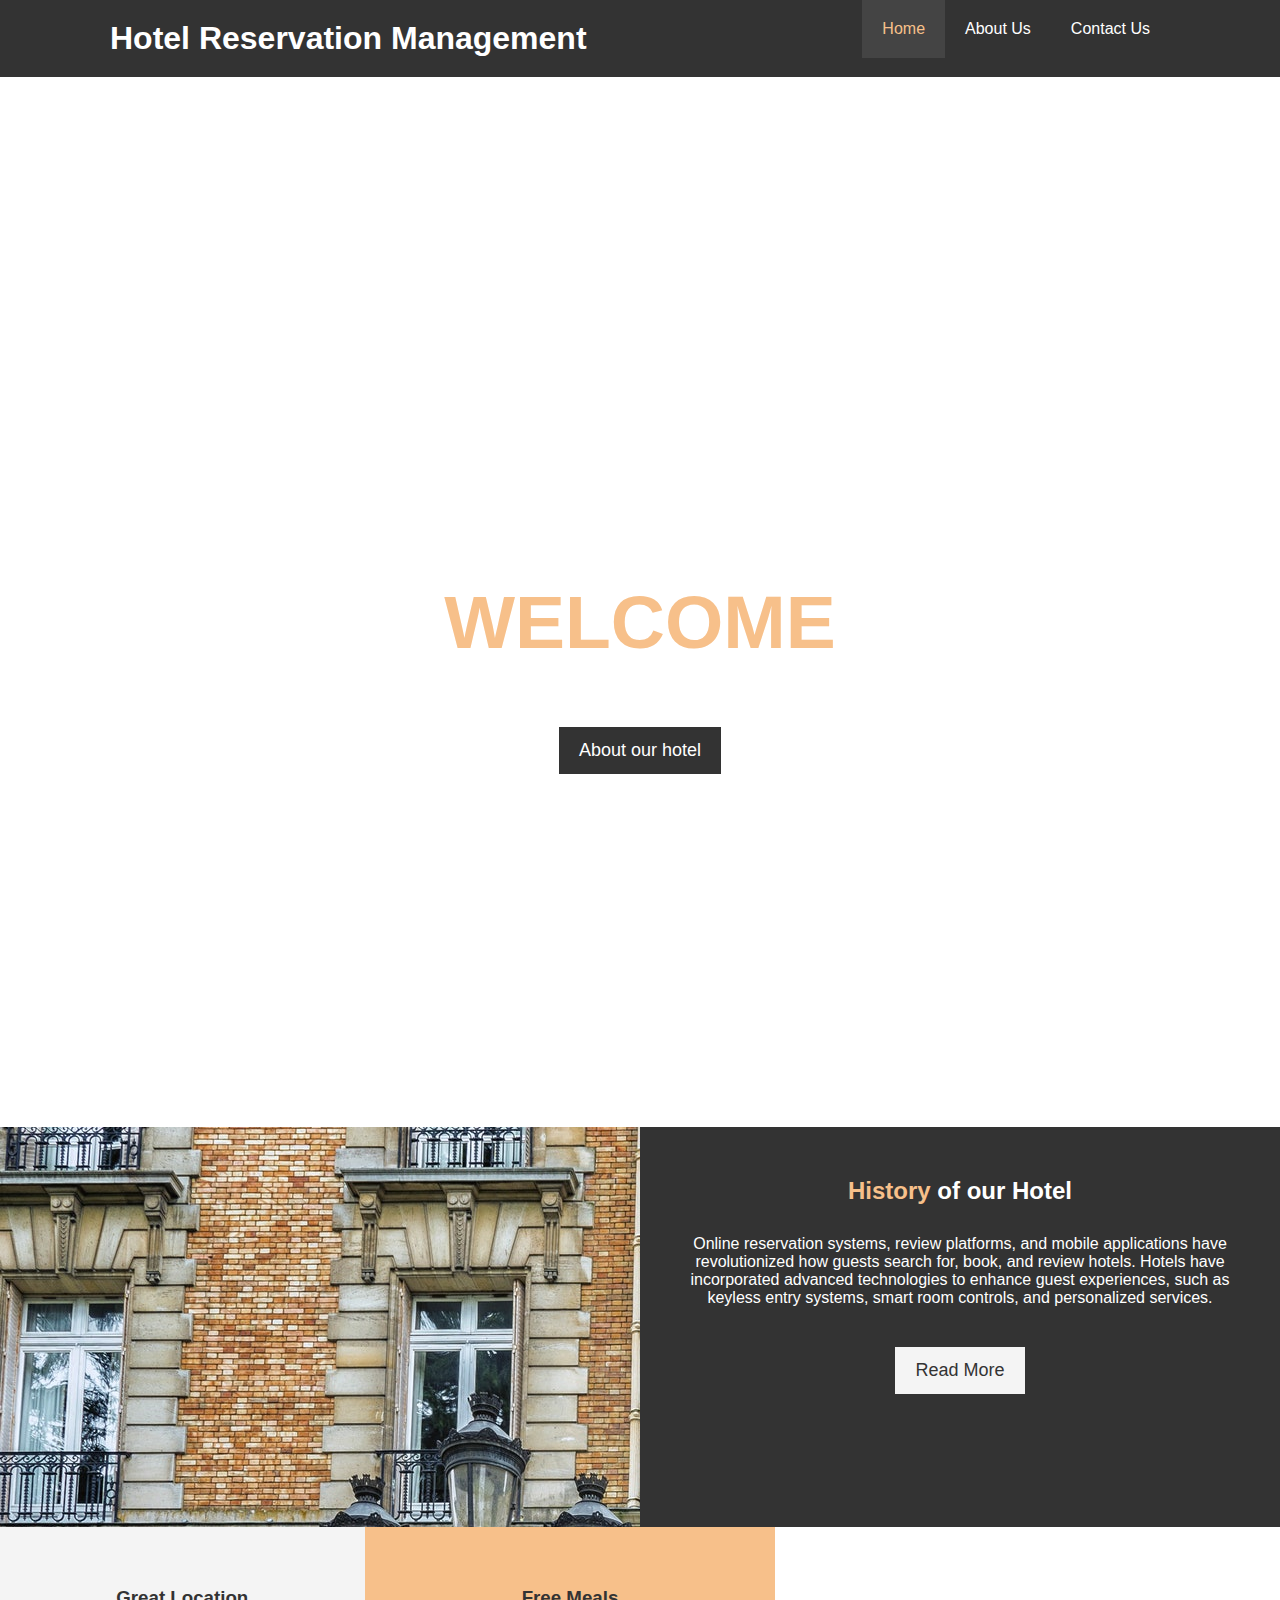
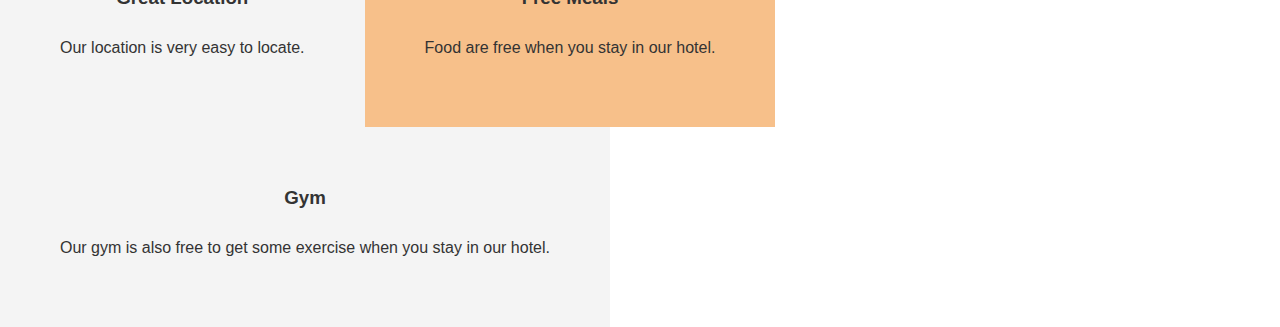
<file: nat/index.html>
<!DOCTYPE html>
<html lang="en">
<head>
    <meta charset="UTF-8">
    <meta name="viewport" content="width=device-width, initial-scale=1.0">
    <meta http-equiv="X-UA-Compatible" content="ie=edge">
    <meta name="keywords" content="Kafic">
    <link rel="stylesheet" href="https://use.fontawesome.com/releases/v5.6.1/css/all.css" integrity="sha384-gfdkjb5BdAXd+lj+gudLWI+BXq4IuLW5IT+brZEZsLFm++aCMlF1V92rMkPaX4PP" crossorigin="anonymous">
    <link rel="stylesheet" href="style.css">
    <title>PROJECT IN WEB DEV2</title>
</head>
<body>
    <header>
        <nav id="navbar">
        <div class="container">
                <h1 class="logo"><a href="index.html">Hotel Reservation Management</a></h1>
                <ul>
                    <li><a class="current" href="index.html">Home</a></li>
                    <li><a href="about.html">About Us</a></li>
                    <li><a href="contact.html">Contact Us</a></li>
                </ul>
              </div>
            </nav>  
        
         <div id="showcase">
           <div class="container">
               <div class="showcase-content">
                   <h1><span class="text-primary">WELCOME</h1>
                   <p class="lead"></p>
                   <a class="btn" href="about.html">About our hotel</a>
               </div>
           </div>
         </div>   
    </header>
    <section id="home-info" class="bg-dark">
        <div class="info-img"></div>
        <div class="info-content">
          <h2><span class="text-primary">History</span> of our Hotel</h2>
          <p>
            Online reservation systems, review platforms, and mobile applications have revolutionized how guests search for, book, and review hotels. Hotels have incorporated advanced technologies to enhance guest experiences, such as keyless entry systems, smart room controls, and personalized services.
          </p>
          <a href="about.html" class="btn btn-light">Read More</a>
        </div>
      </section>
       <section id="features">
           <div class="box bg-light">
            <i class="fas fa-hotel fa-3x"></i>
               <h3>Great Location</h3>
               <p>Our location is very easy to locate.</p>
           </div>
           <div class="box bg-primary">
            <i class="fas fa-utensils fa-3x"></i>
            <h3>Free Meals</h3>
            <p>Food are free when you stay in our hotel.</p>
           </div>
           <div class="box bg-light">
            <i class="fas fa-dumbbell fa-3x"></i>
            <h3>Gym</h3>
            <p>Our gym is also free to get some exercise when you stay in our hotel.</p>
           </div>
       </section>
       <footer id="main-footer">        
       </footer>
</body>
</html>
</file>
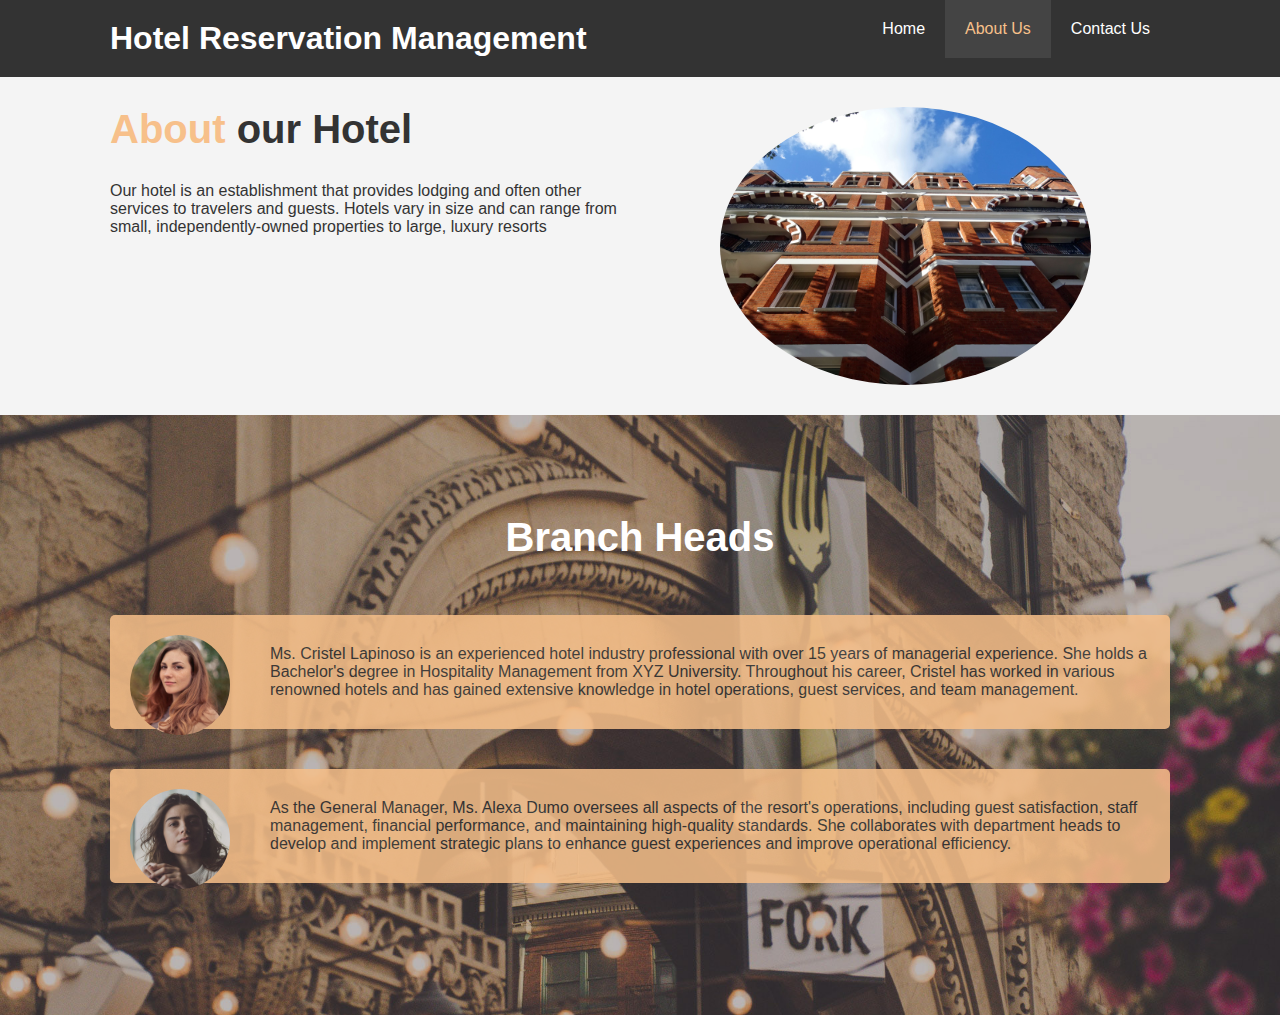
<file: nat/about.html>
<!DOCTYPE html>
<html lang="en">
<head>
    <meta charset="UTF-8">
    <meta name="viewport" content="width=device-width, initial-scale=1.0">
    <meta http-equiv="X-UA-Compatible" content="ie=edge">
    <meta name="description" content="Dobro dosli u najbolji kafic na svetu">
    <meta name="keywords" content="Kafic">
    <link rel="stylesheet" href="style.css">
    <title>PROJECT IN WEBDEV2</title>
</head>
<body>
    <header>
        <nav id="navbar">
        <div class="container">
                <h1 class="logo"><a href="index.html">Hotel Reservation Management</a></h1>
                <ul>
                    <li><a  href="index.html">Home</a></li>
                    <li><a class="current" href="about.html">About Us</a></li>
                    <li><a href="contact.html">Contact Us</a></li>
                </ul>
              </div>
            </nav>  
    </header>
   <section id="about-info" class="bg-light py-3">
       <div class="container">
           <div class="info-left">
               <h1 class="l-heading"> <span class="text-primary">About</span> our Hotel </h1>
               <p>Our hotel is an establishment that provides lodging and often other services to travelers and guests. Hotels vary in size and can range from small, independently-owned properties to large, luxury resorts</p>

           </div>
           <div class="info-right">
               <img src="photo-2.jpg" alt="Hotel">
           </div>
       </div>
   </section>
   <div class="clr"></div>

   <section id="testimonials" class="py-3">
    <div class="container">
       <h2 class="l-heading ">Branch Heads</h2>
       <div class="testimonial bg-primary">
           <img src="person-1.jpg" alt="Samanta">
           <p>Ms. Cristel Lapinoso is an experienced hotel industry professional with over 15 years of managerial experience. She holds a Bachelor's degree in Hospitality Management from XYZ University. Throughout his career, Cristel has worked in various renowned hotels and has gained extensive knowledge in hotel operations, guest services, and team management.</p>

       </div>

       <div class="testimonial bg-primary">
        <img src="person-2.jpg" alt="Jen">
        <p>As the General Manager, Ms. Alexa Dumo oversees all aspects of the resort's operations, including guest satisfaction, staff management, financial performance, and maintaining high-quality standards. She collaborates with department heads to develop and implement strategic plans to enhance guest experiences and improve operational efficiency.</p>

    </div>
   </div>
  </section>
</body>
</html>
</file>
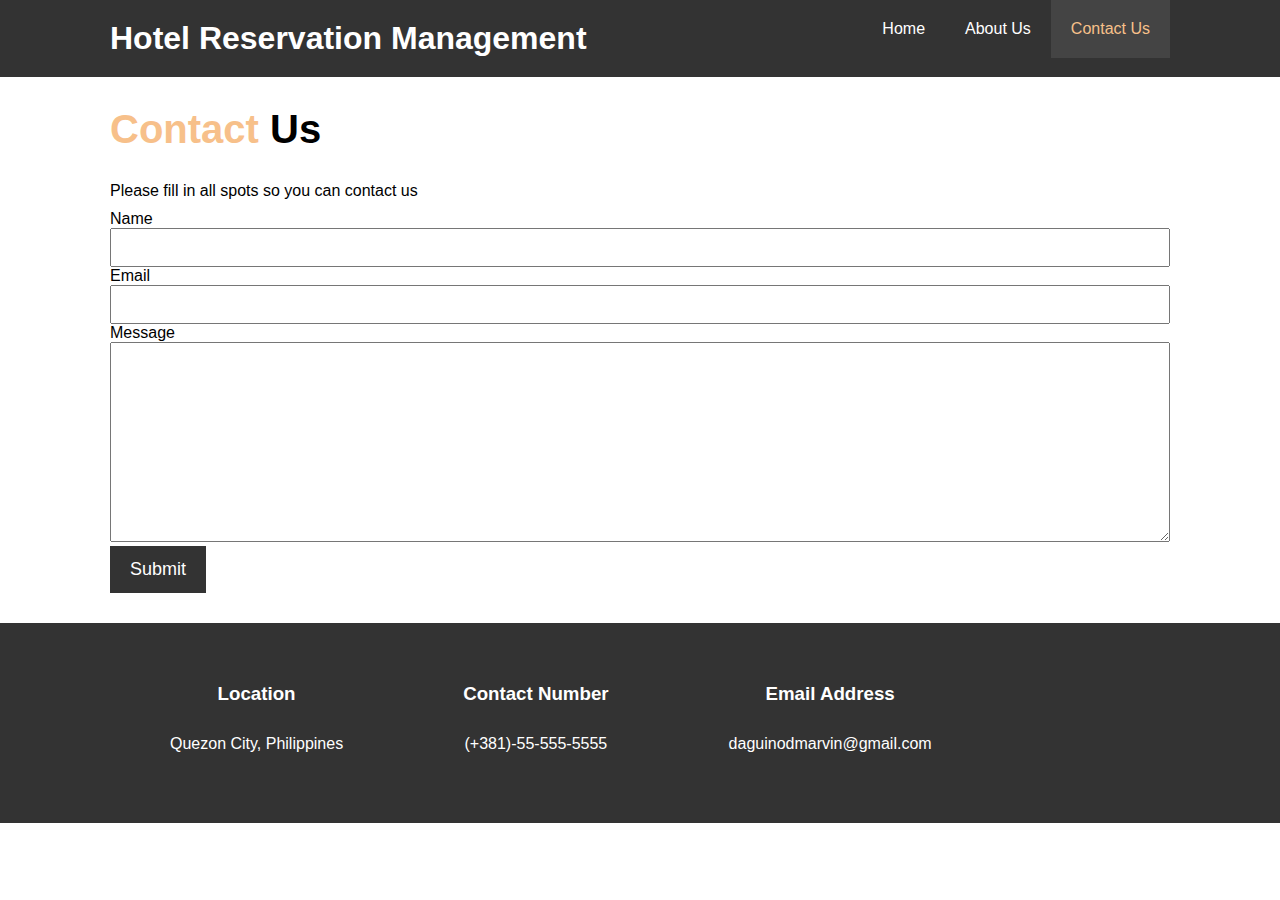
<file: nat/contact.html>
<!DOCTYPE html>
<html lang="en">
<head>
    <meta charset="UTF-8">
    <meta name="viewport" content="width=device-width, initial-scale=1.0">
    <meta http-equiv="X-UA-Compatible" content="ie=edge">
    <meta name="description" content="Dobro dosli u najbolji kafic na svetu">
    <meta name="keywords" content="Kafic">
    <link rel="stylesheet" href="https://use.fontawesome.com/releases/v5.6.1/css/all.css" integrity="sha384-gfdkjb5BdAXd+lj+gudLWI+BXq4IuLW5IT+brZEZsLFm++aCMlF1V92rMkPaX4PP" crossorigin="anonymous">
    <link rel="stylesheet" href="style.css">
    <title>PROJECT IN WEBDEV2</title>
</head>
<body>
    <header>
        <nav id="navbar">
        <div class="container">
                <h1 class="logo"><a href="index.html">Hotel Reservation Management</a></h1>
                <ul>
                    <li><a  href="index.html">Home</a></li>
                    <li><a href="about.html">About Us</a></li>
                    <li><a class="current" href="contact.html">Contact Us</a></li>
                </ul>
              </div>
            </nav>  
    </header>

     <section id="contact-form" class="py-3">
         <div class="container">
            <h1 class="l-heading"><span class="text-primary">Contact </span> Us</h1>
            <p>Please fill in all spots so you can contact us</p>
            <form action="process.php">
                <div class="form-group">
                   <laber for="name">Name</laber>
                   <input type="text" name="Name" id="Name">
                </div>
                <div class="form-group">
                   <laber for="email">Email</laber>
                   <input type="email" name="email" id="email">
                </div>
                <div class="form-group">
                   <laber for="message">Message</laber>
                   <textarea type="email" name="message" id="message"></textarea>
                </div>
                <button type="submit" class="btn">Submit</button>
            </form>
         </div>
     </section>
     <section id="contact-info" class="bg-dark">
         <div class="container">
            <div class="box ">
                <i class="fas fa-hotel fa-3x"></i>
                   <h3> Location</h3>
                   <p>Quezon City, Philippines</p>
               </div>
               <div class="box">
                <i class="fas fa-phone fa-3x"></i>
                <h3>Contact Number</h3>
                <p>(+381)-55-555-5555</p>
               </div>
               <div class="box ">
                <i class="fas fa-envelope fa-3x"></i>
                <h3>Email Address</h3>
                <p>daguinodmarvin@gmail.com</p>
               </div>
         </div>

     </section>
 
</body>
</html>
</file>
<file: nat/style.css>
*{  
    margin: 0;
    padding: 0;
    box-sizing: border-box;
}


html  body{
 font-family: 'Segoe UI', Tahoma, Verdana, sans-serif;
 line-height: 1,7em;
}
a{
    color:#333;
    text-decoration: none;
}
h1,h2,h3 {
    padding-bottom:20px;
}

p{
    margin:10px 0;
}

.container{
    margin:auto;
    max-width: 1100px;
    overflow:auto;
    padding:0 20px;
}

.text-primary{
    color:#f7c08a;
}

.lead{
    font-size:20px;
}

.btn{
    display:inline-block;
    font-size:18px;
    color:#fff;
    background:#333;
    padding:13px 20px;
    border:none;
    cursor:pointer;
}

.btn:hover{
    background:#f7c08a;
    color:#333
}
.btn-light {
    background: #f4f4f4;
    color: #333;
  }
  
  .bg-dark {
    background: #333;
    color: #fff;
  }
  
  .bg-light {
    background: #f4f4f4;
    color: #333;
  }
  
  .bg-primary {
    background: #f7c08a;
    color: #333;
  }
  .clr{
      clear:both;
  }
  .l-heading{
      font-size:40px;
  }
 
  .py-1{padding:10px 0 ;}
  .py-2{padding:20px 0 ;}
  .py-3{padding:30px 0 ;}

#navbar{
    background:#333;
    color:#fff;
    overflow:auto;
}

#navbar a{
    color:#fff
}

#navbar h1{
    float:left;
    padding-top:20px;
}

#navbar ul{
    list-style:none;
    float:right;
}

#navbar ul li {
 float:left;
}

#navbar ul li a{
    display:block;
    padding:20px;
    text-align: center;
}

#navbar ul li a:hover,
 #navbar ul li a.current{
    background:#444;
    color:#f7c08a;
}


#showcase{
    background-image: url('showcase.jpg') no-repeat 
    center: center/cover;
    height: 1050px;
    
}

#showcase .showcase-content{
    color:#fff;
    text-align:center;
    padding-top:500px;
}

#showcase .showcase-content h1{
    font-size:75px;
    line-height:1.2em;
}

#showcase .showcase-content p {
    padding-bottom:20px;
    line-height: 1.7em;
}
#home-info {
    height: 400px;
  }
  
  #home-info .info-img {
    float: left;
    width: 50%;
    background: url('photo-1.jpg') no-repeat;
    min-height: 100%;
    
  }
  
  #home-info .info-content {
    float: right;
    width: 50%;
    height: 100%;
    text-align: center;
    padding: 50px 30px;
    overflow: hidden;
    
  }
  
  #home-info .info-content p {
    padding-bottom: 30px;
  }
.box{
    float:left;
    widows: 33.5%;
    padding:60px;
    text-align:center;
}

.box i{
    margin-bottom:10px;
}

#about-info .info-right{
    float:right;
    width:50%;
    min-height:100%;
}
#about-info .info-left{
    float:left;
    width:50%;
    min-height: 100%;
}

#about-info .info-right img{
    display:block;
    margin:auto;
    width:70%;
    border-radius:50%;
}
#testimonials{
    height:600px;
    background:url('test-bg.jpg') no-repeat center center/cover;
    padding-top:100px;
}

#testimonials .testimonial img{
    width:100px;
    float:left;
    margin-right:40px;
    border-radius:50%;
}

#testimonials  h2{
    color:#fff;
    text-align:center;
    padding-bottom:55px;
}

#testimonials .testimonial{
    padding:20px;
    margin-bottom:40px;
    border-radius:5px;
    opacity: 0.85;
}
#contact-form .form-group{
    mairgin-bottom:20px;
}
#contact-form label{
    display:block;
    margin-bottom:5px;
}

#contact-form input, #contact-form textarea {
    width:100%;
    padding:10px;
    border:1px #ddd slod;
}

#contact-form textarea{
    height:200px;
}
#contact-form input:focus, #contact-form textarea:focus {
    outline:none;
    border-color:#f7c08a
}
</file>
